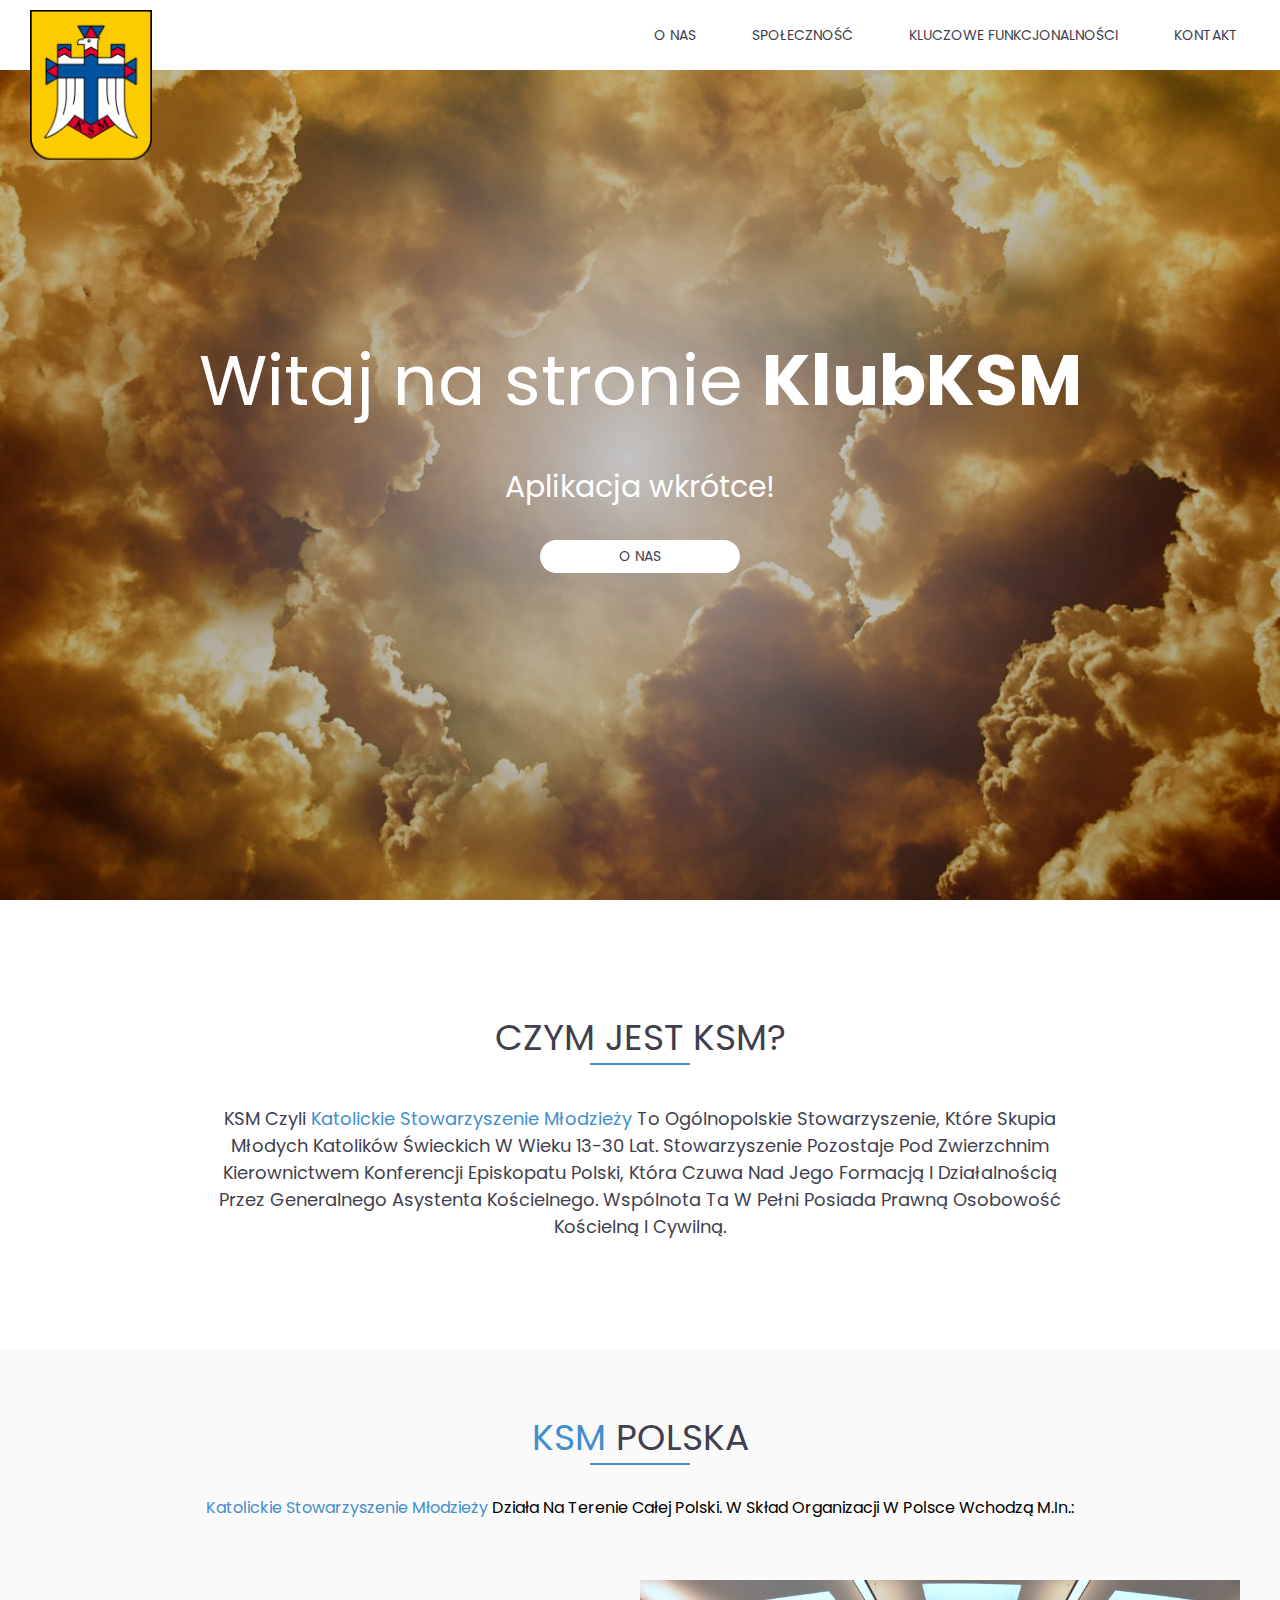
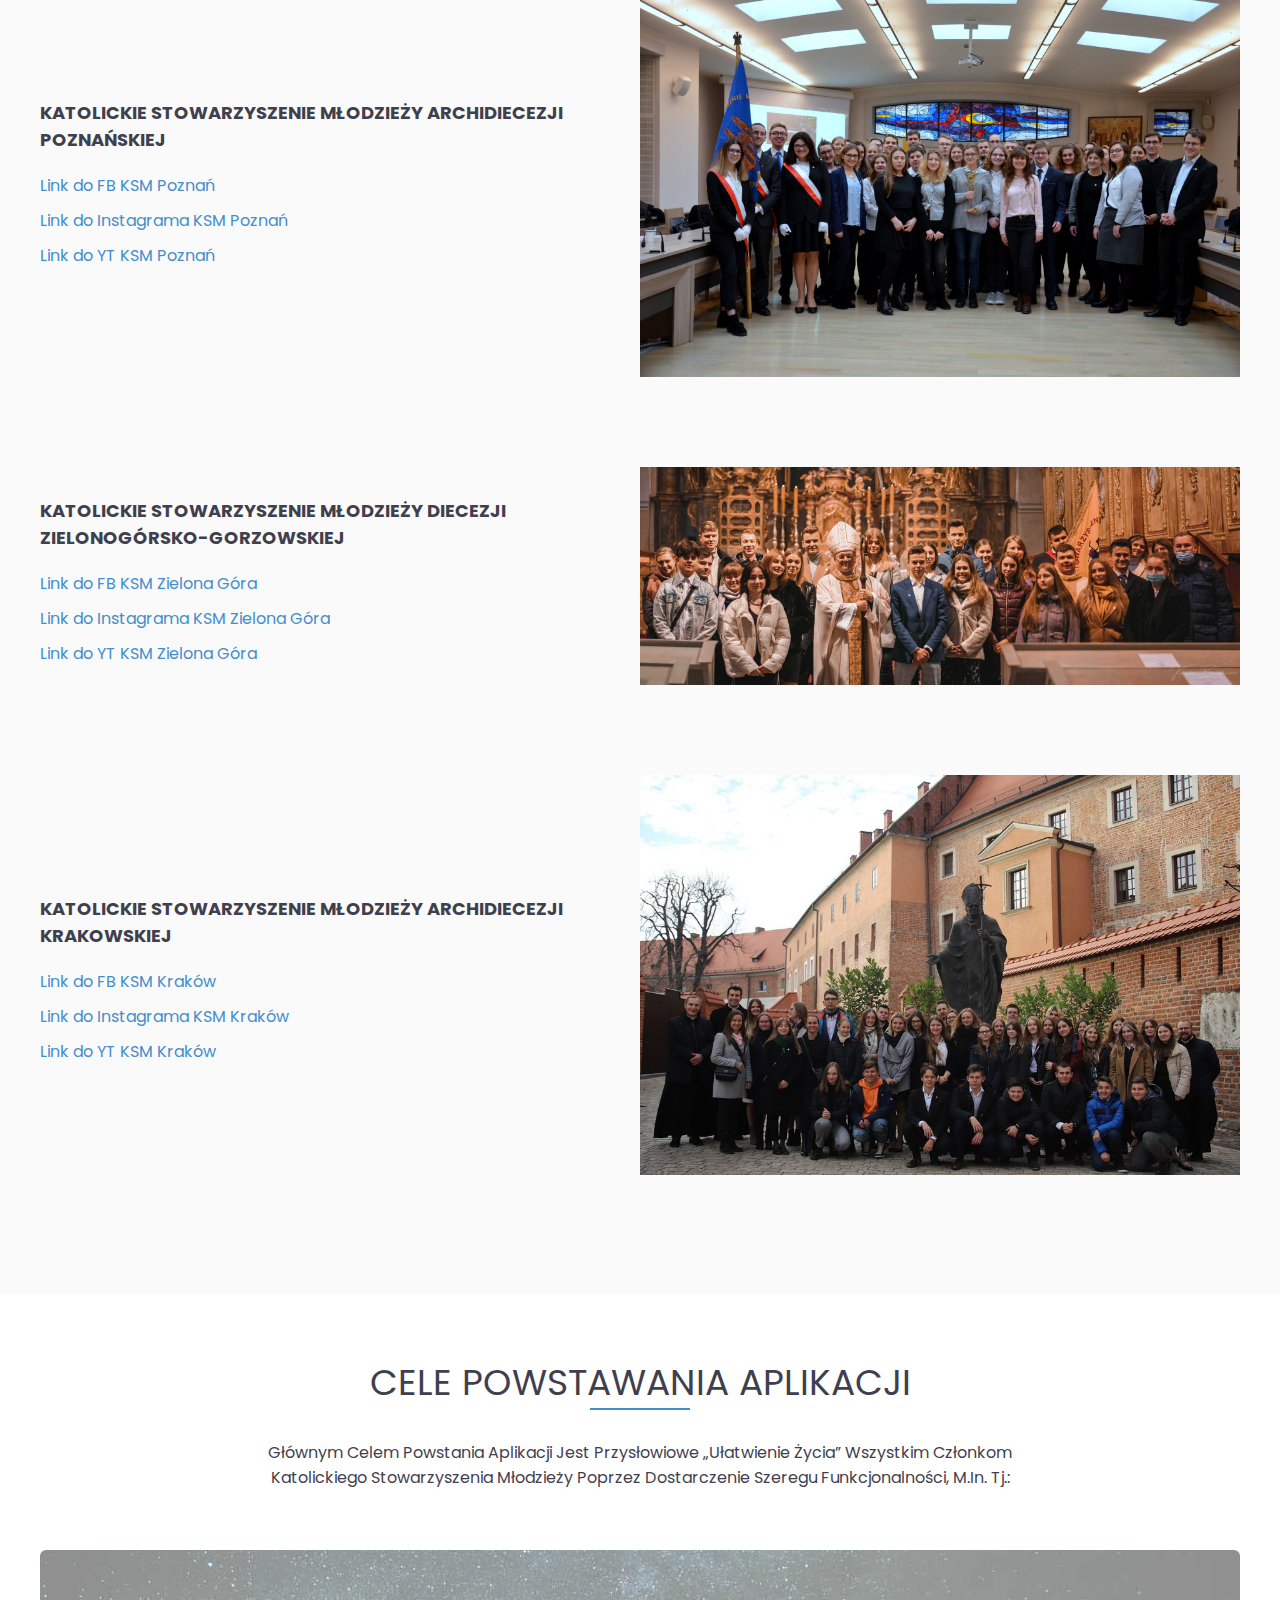
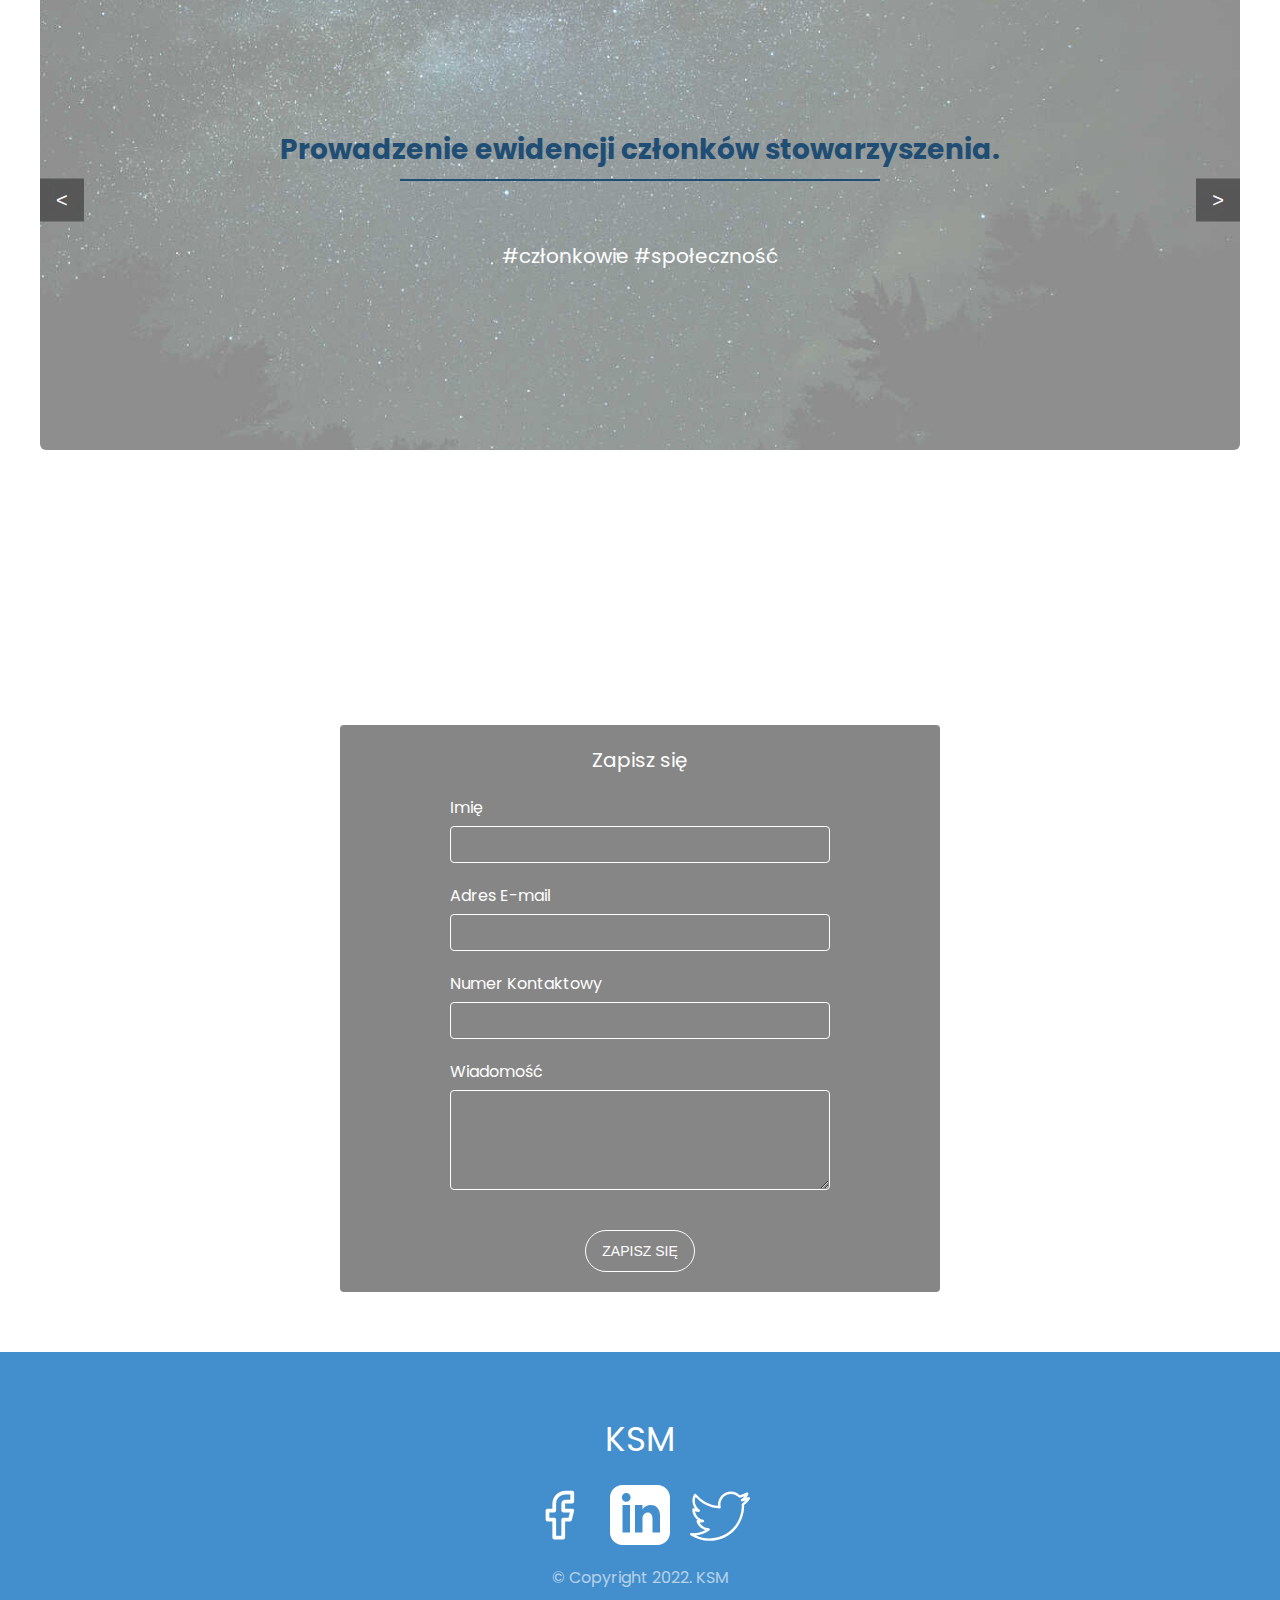
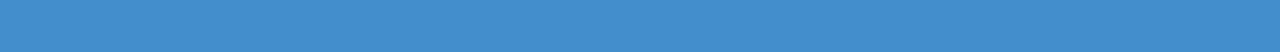
<file: index.html>
<!DOCTYPE html>
<html lang="pl">

<head>
    <meta charset="UTF-8">
    <meta http-equiv="X-UA-Compatible" content="IE=edge">               
    <meta name="viewport" content="width=device-width, initial-scale=1.0">
    <meta name="description"
        content="Strona poświęcona Katolickiemu Stowarzyszeniu Młodzieży. Aplikacja ułatwi życie członkom stowarzyszenia.">
    <meta property="og:type" content="website">
    <meta property=”og:url” content=”http://klubksm.netlify.app/”>
    <meta property=”og:title” content="KSM - Katolickie Stowarzyszenie Młodzieży">
    <meta property="og:image" content="https://klubksm.netlify.app/img/ksm.png">
    <title>KSM - Katolickie Stowarzyszenie Młodzieży</title>
<!-- Google Tag Manager -->
<script>(function(w,d,s,l,i){w[l]=w[l]||[];w[l].push({'gtm.start':
new Date().getTime(),event:'gtm.js'});var f=d.getElementsByTagName(s)[0],
j=d.createElement(s),dl=l!='dataLayer'?'&l='+l:'';j.async=true;j.src=
'https://www.googletagmanager.com/gtm.js?id='+i+dl;f.parentNode.insertBefore(j,f);
})(window,document,'script','dataLayer','GTM-T4Q3944');</script>
<!-- End Google Tag Manager -->
    <script type="application/ld+json">    
    {
      "@context": "https://schema.org/",
      "@type": "WebSite",
      "url": "http://klubksm.netlify.app/",
      "name": "KSM - Katolickie Stowarzyszenie Młodzieży",
      "author": {
        "@type": "Person",
        "name": "Grupa niebieskich"
      },
      "datePublished": "2022-01-10",
      "description": "Strona poświęcona Katolickiemu Stowarzyszeniu Młodzieży. Aplikacja ułatwi życie członkom stowarzyszenia."
    }          
    </script>
    
    
    <link rel="shortcut icon" href="img/favicon.ico">
    <link rel="preconnect" href="https://fonts.googleapis.com">
    <link rel="preconnect" href="https://fonts.gstatic.com" crossorigin>
    <link href="https://fonts.googleapis.com/css2?family=Poppins:wght@400;700&display=swap" rel="stylesheet">
    <link rel="stylesheet" href="style.css">
    
    <!-- Global site tag (gtag.js) - Google Analytics -->
    <script async src="https://www.googletagmanager.com/gtag/js?id=G-PMM6MEGSN3"></script>
    <script>
        window.dataLayer = window.dataLayer || [];
        function gtag(){dataLayer.push(arguments);}
        gtag('js', new Date());
        
        gtag('config', 'G-PMM6MEGSN3');
    </script>
    
    <!-- Facebook Pixel Code -->
    <script>
        !function(f,b,e,v,n,t,s)
        {if(f.fbq)return;n=f.fbq=function(){n.callMethod?
            n.callMethod.apply(n,arguments):n.queue.push(arguments)};
         if(!f._fbq)f._fbq=n;n.push=n;n.loaded=!0;n.version='2.0';
         n.queue=[];t=b.createElement(e);t.async=!0;
         t.src=v;s=b.getElementsByTagName(e)[0];
         s.parentNode.insertBefore(t,s)}(window, document,'script','https://connect.facebook.net/en_US/fbevents.js');
        fbq('init', '1060003901445835');
        fbq('track', 'PageView');
    </script>
    
    <noscript>
        <img height="1" width="1" style="display:none"src="https://www.facebook.com/tr?id=1060003901445835&ev=PageView&noscript=1"/>
    </noscript>
    <!-- End Facebook Pixel Code -->

<body>
   <!-- Google Tag Manager (noscript) -->
<noscript><iframe src="https://www.googletagmanager.com/ns.html?id=GTM-T4Q3944"
height="0" width="0" style="display:none;visibility:hidden"></iframe></noscript>
<!-- End Google Tag Manager (noscript) -->
    <nav class="nav">
        <div class="nav__wrapper">

            <div class="nav__mobile-container">
                <a href="#" class="nav__logo-link"> <img class="nav__logo-img" src="img/ksm.png" alt="Logo KSM" /></a>
                <button class="hamburger-button"></button>
            </div>

            <div class="nav__item-container">
                <a href="#aboutus" class="nav__item">O nas</a>
                <a href="#community" class="nav__item">Społeczność</a>
                <a href="#functionalities" class="nav__item">Kluczowe funkcjonalności</a>
                <a href="#contact" class="nav__item">Kontakt</a>
            </div>
        </div>
    </nav>



    <section id="landing">
        <div class="landing__wrapper">
            <span class="landing__shadow"></span>
            <h1 class="landing__header"><span class="landing__header--welcome">
                    Witaj na stronie </span>KlubKSM</h1>
            <p class="landing__text">Aplikacja wkrótce!</p>
            <a href="#aboutus" class="button landing__button">o nas</a>

        </div>

    </section>


    <section id="aboutus">
        <div class="aboutus__wrapper">
            <h2 class="aboutus__header section__header">Czym jest KSM?</h2>

            <div class="aboutus__text-wrapper">
                <p class="aboutus__text">KSM Czyli <span class="text__decor"> Katolickie Stowarzyszenie Młodzieży</span> To Ogólnopolskie Stowarzyszenie, Które Skupia Młodych Katolików Świeckich W Wieku 13-30 Lat. Stowarzyszenie Pozostaje Pod Zwierzchnim Kierownictwem Konferencji Episkopatu Polski, Która Czuwa Nad Jego Formacją I Działalnością Przez Generalnego Asystenta Kościelnego. Wspólnota Ta W Pełni Posiada Prawną Osobowość Kościelną I Cywilną.
                </p>
            </div>
        </div>

    </section>


    <section id="community">

        <div class="community__wrapper">

            <div class="community__heading-container">
                <h2 class="community__header section__header"> <span class="text__decor">KSM</span> polska</h2>
                <p class="community__text">
                    <span class="text__decor">Katolickie Stowarzyszenie Młodzieży</span> Działa Na Terenie Całej Polski. W Skład Organizacji W Polsce Wchodzą M.In.:
                </p>
            </div>
            <div class="community__cards-container">

                <div class="community__card">
                    <img class="community__card-img" src="img/ksm_poz.jpeg" alt="photo of KSM members">

                    <div class="community__card-info">
                        <h3 class="community__card-title">KATOLICKIE STOWARZYSZENIE MŁODZIEŻY ARCHIDIECEZJI POZNAŃSKIEJ
                        </h3>
                        <div class="community__link-container">
                            <a target="_blank" rel=”noopener” href="https://www.youtube.com/channel/UCYBCDrL8hbpckQCph0Muh4A"
                                class="community__link">Link do FB KSM Poznań</a>
                            <a target="_blank" rel=”noopener” href="https://www.instagram.com/ksmpoznan/"
                                class="community__link">Link do Instagrama KSM Poznań</a>
                            <a target="_blank" rel=”noopener”
                                href="https://www.youtube.com/channel/UCbMGWSPA9jrsqjxRNf6FuZg"
                                class="community__link">Link do YT KSM Poznań</a>
                        </div>
                    </div>
                </div>

                <div class="community__card">
                    <img class="community__card-img" src="img/ksm_zielona.jpeg" alt="photo of KSM members">

                    <div class="community__card-info">
                        <h3 class="community__card-title">KATOLICKIE STOWARZYSZENIE MŁODZIEŻY DIECEZJI
                            ZIELONOGÓRSKO-GORZOWSKIEJ
                        </h3>
                        <div class="community__link-container">
                            <a target="_blank" rel=”noopener” href="https://www.facebook.com/KSMZG"
                                class="community__link">Link do FB KSM Zielona Góra</a>
                            <a target="_blank" rel=”noopener” href="https://www.instagram.com/ksmzgg/?hl=en"
                                class="community__link">Link do Instagrama KSM Zielona Góra</a>
                            <a target="_blank" rel=”noopener”
                                href="https://www.youtube.com/c/KSMDiecezjiZielonog%C3%B3rskoGorzowskiej"
                                class="community__link">Link do YT KSM Zielona Góra</a>
                        </div>
                    </div>
                </div>

                <div class="community__card">
                    <img class="community__card-img" src="img/ksm_krakow.jpeg" alt="photo of KSM members">

                    <div class="community__card-info">
                        <h3 class="community__card-title">KATOLICKIE STOWARZYSZENIE MŁODZIEŻY ARCHIDIECEZJI KRAKOWSKIEJ
                        </h3>
                        <div class="community__link-container">
                            <a target="_blank" rel=”noopener” href="https://www.facebook.com/KAESEMAK"
                                class="community__link">Link do FB KSM Kraków</a>
                            <a target="_blank" rel=”noopener” href="https://www.instagram.com/ksm_krakow/?hl=en"
                                class="community__link">Link do Instagrama KSM Kraków</a>
                            <a target="_blank" rel=”noopener”
                                href="https://www.youtube.com/channel/UCUs2kAftCq-5CI0DXjAjtJg"
                                class="community__link">Link do YT KSM Kraków</a>
                        </div>
                    </div>
                </div>

            </div>
        </div>
    </section>

    <section id="functionalities">

        <div class="functionalities__wrapper">

            <div class="functionalities__heading-container">
                <h2 class="functionalities__header section__header"> cele powstawania aplikacji</h2>
                <p class="functionalities__text">Głównym Celem Powstania Aplikacji Jest Przysłowiowe „Ułatwienie Życia” Wszystkim Członkom Katolickiego Stowarzyszenia Młodzieży Poprzez Dostarczenie Szeregu Funkcjonalności, M.In. Tj.:
                </p>
            </div>

            <div class="slider">

                <div class="slider-box">

                    <div class="slider-img">
                        <div class="slider__content">
                            <p class="slider__title">Prowadzenie ewidencji członków stowarzyszenia.</p>
                            <p class="slider__hashtag">#członkowie #społeczność</p>
                        </div>
                        <img class="slider-background" src="img/func.jpeg" alt="objective">
                    </div>
                    <div class="slider-img">
                        <div class="slider__content">
                            <p class="slider__title">Dostarczenie szeregu narzędzi ułatwiających komunikację miedzy członkami stowarzyszenia.</p>
                            <p class="slider__hashtag">#narzedzia #komunikacja</p>
                        </div>
                        <img class="slider-background" src="img/func.jpeg" alt="objective">
                    </div>

                    <div class="slider-img">
                        <div class="slider__content">
                            <p class="slider__title">Wydarzenia diecezjalne, które generują następujące możliwości:</p>
                            <ul class="slider__list">
                                <li class="slider__list-item">Zapisanie się na wydarzenie.</li>
                                <li class="slider__list-item">Tworzenie listy członków biorących udział w wydarzeniu (po
                                    stronie administratorów).</li>
                                <li class="slider__list-item">Tworzenia listy zadań potrzebnych do wykonania danego
                                    wydarzenia.</li>
                                <li class="slider__list-item">Przypisanie osób odpowiedzialnych za dane zadanie (po
                                    stronie administratorów).</li>
                                <li class="slider__list-item">Automatyczne generowanie potrzebnych dokumentów przy
                                    organizacji danego wydarzenia.</li>
                            </ul>
                            <p class="slider__hashtag">#wydarzenia</p>
                        </div>
                        <img class="slider-background" src="img/func.jpeg" alt="objective">
                    </div>

                    <div class="slider-img">
                        <div class="slider__content">
                            <p class="slider__title">Dokumenty – zautomatyzowane tworzenie dokumentów tj.:</p>
                            <ul class="slider__list">
                                <li class="slider__list-item">Sprawozdania roczne merytoryczne i finansowe.</li>
                                <li class="slider__list-item">Plany roczne.</li>
                                <li class="slider__list-item">Uchwały/ decyzje.</li>
                                <li class="slider__list-item">Komunikaty.</li>
                                <li class="slider__list-item">Karty zgłoszeniowe na wydarzenia.</li>
                            </ul>
                            <p class="slider__hashtag">#dokumenty</p>
                        </div>
                        <img class="slider-background" src="img/func.jpeg" alt="objective">
                    </div>
                    <div class="slider-img">
                        <div class="slider__content">
                            <p class="slider__title">Możliwość zsynchronizowania swojego kalendarza Google
                                z kalendarzem wydarzeń diecezjalnych.</p>
                            <p class="slider__hashtag">#kalendarzGoogle</p>
                        </div>
                        <img class="slider-background" src="img/func.jpeg" alt="objective">
                    </div>


                </div>

                <button class="btn btn-left"><span>&lt;</span></button>
                <button class="btn btn-right"><span>&gt;</span></button>

            </div>

        </div>
    </section>


    <section id="contact">
        <div class="contact__wrapper">
            <div class="contact__icon-wrapper">
                <div class="contact__icon-container">
                    <img src="img/location.svg" alt="icon" class="contact__icon">
                    <p class="contact__icon-text">Leszno, Polska</p>
                </div>
                <div class="contact__icon-container">
                    <img src="img/mail.svg" alt="icon" class="contact__icon">
                    <p class="contact__icon-text"><a href="mailto:lesznoksm@gmail.com" title="kliknij, żeby wysłać email">lesznoksmΦgmail.com</a></p> 
                </div>
                <div class="contact__icon-container">
                    <img src="img/phone.svg" alt="icon" class="contact__icon">
                    <p class="contact__icon-text"><a href="tel:+48505505505" title="kliknij, żeby zadzwonić"> +48 505 505 505</a></p>
                </div>
            </div>
            <form class="contact__form">
                <p class="contact__form-heading">Zapisz się</p>
                <div class="contact__form-container">
                    <label for="name" class="contact__label">Imię</label>
                    <input type="text" name="name" id="name" class="contact__input">
                </div>
                <div class="contact__form-container">
                    <label for="email" class="contact__label">Adres E-mail</label>
                    <input type="email" name="email" id="email" class="contact__input">
                </div>
                <div class="contact__form-container">
                    <label for="number" class="contact__label">Numer Kontaktowy</label>
                    <input type="number" name="number" id="number" min="000000001" max="999999999"
                        class="contact__input">
                </div>
                <div class="contact__form-container">
                    <label for="message" class="contact__label">Wiadomość</label>
                    <textarea type="text" name="message" id="message"
                        class="contact__input contact__textarea"></textarea>
                </div>
                <button type="submit" class="contact__form-button button">Zapisz się</button>
            </form>
        </div>
    </section>

    <footer>
        <div class="footer__wrapper">
            <p class="footer__heading">KSM</p>
        <div class="footer__icon">
            <a href="https://www.facebook.com/profile.php?id=100076898887271">
                <img src="img/facebook.svg" alt="facebook icon" class="footer__icon"></a>
            <a href="https://www.linkedin.com/in/klub-ksm-4b5a26228/">
                <img src="img/linkedin.svg" alt="linkedin icon" class="footer__icon"></a>
            <a href="https://mobile.twitter.com/ksmgotowpolska?fbclid=IwAR0jH-BmX30k1vI8CyVwySBP8L_MeFAF2fibL34ORFr5GiXk1IxquQgXXJ8">
                <img src="img/twitter.svg" alt="twitter icon" class="footer__icon"></a>
        </div>
            
            <p class="footer__copyright">&copy; Copyright 2022. KSM</p>
        </div>
    </footer>


    <script src="script.js"></script>
</body>

</html>
</file>
<file: style.css>
:root {
	--background: rgb(250, 250, 250);
	--background-darker: rgb(230, 230, 230);
	--white: rgb(255, 255, 255);
	--white-opacity: rgba(255, 255, 255, 0.95);
	--font: rgb(63, 63, 78);
	--hover: rgb(67, 142, 204);
	--darker-blue: rgb(31, 77, 116);
}

*,
*::after,
*::before {
	margin: 0;
	padding: 0;
	box-sizing: border-box;
}

a {
    text-decoration: none;
    color: var(--white);
}

html {
	font-size: 62.5%;
	scroll-behavior: smooth;
}

body {
	font-size: 1.6rem;
	font-family: 'Poppins', sans-serif;
	min-height: 200vh;
}


.button {
	color: var(--font);
	background-color: var(--white);
	padding: 0.6rem 1.2rem;
	border: none;
	border-radius: 40px;
	font-size: 1.4rem;
	text-decoration: none;
	text-transform: uppercase;
	text-align: center;
	transition: color 0.3s, background-color 0.3s;
	z-index: 10;
	cursor: pointer;
}
.button:hover {
	color: var(--white);
	background-color: var(--hover);
}

.section__header {
	position: relative;
	color: var(--font);
	font-size: 3rem;
	font-weight: normal;
	text-transform: uppercase;
	text-align: center;
}
.section__header::before {
	position: absolute;
	content: '';
	height: 2px;
	bottom: 0;
	left: 50%;
	transform: translateX(-50%);
	width: 10rem;
	background-color: var(--hover);
}

/* Nawigacja */
.nav {
	position: fixed;
	display: flex;
	top: 0;
	height: 7rem;
	width: 100%;
	background-color: var(--white);
	z-index: 1000;
}
.nav__wrapper {
	position: relative;
	display: flex;
	justify-content: space-between;
	align-items: center;
	height: 100%;
	width: 100%;
	padding: 0.8rem 3rem;
}

.nav__mobile-container {
	display: flex;
	justify-content: space-between;
	align-items: center;
	width: 100%;
}

.nav__logo-img {
	position: absolute;
	top: 1rem;
	height: 15rem;
	width: auto;
}

.hamburger-button {
	position: relative;
	display: block;
	background-color: var(--font);
	cursor: pointer;
	border: none;
}

.hamburger-button,
.hamburger-button::after,
.hamburger-button::before {
	height: 3px;
	width: 3rem;
	background-color: var(--font);
}

.hamburger-button::after,
.hamburger-button::before {
	content: '';
	position: absolute;
	left: 0;
}

.hamburger-button::after {
	top: -6px;
}

.hamburger-button::before {
	bottom: -6px;
}

.nav__item-container {
	position: absolute;
	display: flex;
	flex-direction: column;
	justify-content: center;
	align-items: center;
	gap: 2em;
	height: auto;
	width: 100%;
	top: 0;
	left: 0;
	padding: 3rem 2rem;
	margin-top: 7rem;
	background-color: var(--white-opacity);
	transform: scaleY(0);
	transform-origin: top;
	transition: transform 0.3s ease-out;
}

.nav--active {
	transform: scaleY(1);
}

.nav__item {
	font-size: 1.8rem;
	width: 100%;
	text-align: center;
	padding: 2rem 1rem;
	color: var(--font);
	text-decoration: none;
	text-transform: uppercase;
	transition: color 0.3s;
}

.nav__item:hover {
	color: var(--hover);
}

/* SEKCJA LANDING */
.landing__wrapper {
	position: relative;
	display: flex;
	flex-direction: column;
	justify-content: center;
	align-items: center;
	padding: 3rem;
	min-height: 100vh;
	gap: 3rem;
	width: 100%;
	background-image: url('img/heaven.jpeg');
	background-attachment: fixed;
	background-size: cover;
	background-position: center;
	color: var(--white);
}
.landing__shadow {
	position: absolute;
	width: 100%;
	height: 100%;
	background-color: rgba(0, 0, 0, 0.24);
}
.landing__header {
	text-align: center;
	font-size: 4.4rem;
	font-weight: bold;
	z-index: 10;
}
.landing__header--welcome {
	font-weight: normal;
}

.landing__text {
	z-index: 10;
	font-size: 2.4rem;
}

.landing__button {
	width: 200px;
}

/* SEKCJA ABOUTUS */
.aboutus__wrapper {
	display: flex;
	flex-direction: column;
	justify-content: space-between;
	align-items: center;
	min-height: 50vh;
	width: 100%;
	padding: 6rem 3rem;
}

.aboutus__header {
	margin-bottom: 4rem;
	color: var(--font);
}

.aboutus__text {
	text-align: center;
	color: var(--font);
}

/* sekcja SPOLECZNOSC */
.community__wrapper {
	display: flex;
	flex-direction: column;
	justify-content: space-between;
	align-items: center;
	min-height: 50vh;
	padding: 6rem 3rem;
	text-align: center;
	background-color: var(--background);
}

.community__heading-container {
	display: flex;
	flex-direction: column;
	justify-content: center;
	align-items: center;
	gap: 3rem;
	margin-bottom: 6rem;
}

.community__cards-container {
	display: flex;
	flex-direction: column;
	justify-content: space-between;
	align-items: center;
	gap: 3rem;
	max-width: 1200px;
}

.community__card {
	display: flex;
	flex-direction: column;
	margin-bottom: 4rem;
}

.community__card-img {
	width: 100%;
	height: auto;
	background-size: cover;
	background-position: center;
	margin-bottom: 2rem;
}

.community__card-info {
	display: flex;
	flex-direction: column;
	justify-content: center;
	align-items: center;
}

.community__card-title {
	margin-bottom: 2rem;
	font-size: 1.6rem;
	text-transform: uppercase;
	color: var(--font);
}

.community__link-container {
	display: flex;
	flex-direction: column;
	justify-content: center;
	align-items: center;
}

.community__link {
	text-decoration: none;
	margin-bottom: 1rem;
	color: var(--hover);
}

/* SEKCJA FUNKCJONALNOŚCI */

.functionalities__wrapper {
	display: flex;
	flex-direction: column;
	justify-content: space-between;
	align-items: center;
	padding: 6rem 2rem;
	min-height: 50vh;
}
.functionalities__heading-container {
	display: flex;
	flex-direction: column;
	justify-content: center;
	align-items: center;
	gap: 3rem;
	margin-bottom: 6rem;
}
.functionalities__text {
	text-align: center;
	color: var(--font);
}

/* SLIDER / KARUZELA */

.slider {
	position: relative;
	/* height: 500px; */
	max-width: 500px;
	width: 100%;
	border-radius: 6px;
	overflow: hidden;
}

.slider-box {
	display: flex;
	transform: translateX(0);
	transition: transform 0.5s;
}
.slider-img {
	display: flex;
	align-items: center;
	width: 100%;
	max-height: 500px;
	padding: 6rem 0;
}
.slider-background {
	height: 100%;
	object-fit: cover;
}
.slider__content {
	position: absolute;
	display: flex;
	flex-direction: column;
	justify-content: flex-start;
	align-items: center;
	width: 100%;
}
.slider__title {
	position: relative;
	margin-bottom: 3rem;
	color: var(--darker-blue);
	font-size: 1.4rem;
	font-weight: bold;
	text-align: center;
}
.slider__title::before {
	content: '';
	position: absolute;
	height: 2px;
	width: 50%;
	bottom: -1rem;
	left: 50%;
	transform: translateX(-50%);
	background-color: var(--darker-blue);
}
.slider__list {
	list-style: numeric;
	width: 80%;
	color: var(--white);
	font-size: 1.2rem;
}
.slider__hashtag {
	margin-top: 2rem;
	color: var(--white);
	font-size: 1.2rem;
}

.btn {
	position: absolute;
	top: 50%;
	transform: translateY(-50%);
	padding: 0.5em 0.8em;
	color: #fff;
	background-color: rgba(0, 0, 0, 0.4);
	font-size: 2rem;
	border: none;
	cursor: pointer;
}

.btn-left {
	left: 0;
}

.btn-right {
	right: 0;
}

/* SEKCJA KONTAKT */
.contact__wrapper {
	display: flex;
	flex-direction: column;
	justify-content: center;
	align-items: center;
	min-height: 50vh;
	padding: 6rem 3rem;
	background-image: url('img/contact.jpeg');
	background-size: cover;
	background-attachment: fixed;
}
.contact__icon-wrapper {
	display: flex;
	flex-direction: column;
	justify-content: center;
	align-items: center;
	gap: 3rem;
	width: 100%;
}
.contact__icon-container {
	display: flex;
	flex-direction: column;
	justify-content: center;
	align-items: center;
	color: var(--white);
	margin-bottom: 8rem;
}
.contact__icon {
	height: 3rem;
}

.contact__form {
	display: flex;
	flex-direction: column;
	justify-content: center;
	align-items: center;
	gap: 2rem;
	width: 100%;
	max-width: 600px;
	padding: 2rem 0;
	background: rgba(0, 0, 0, 0.473);
	color: var(--white);
	border-radius: 4px;
}
.contact__form-heading {
	font-size: 2rem;
}
.contact__form-container {
	display: flex;
	flex-direction: column;
	justify-content: center;
	align-items: flex-start;
	width: 100%;
	padding: 0 1rem;
	max-width: 400px;
	gap: 0.6rem;
}
.contact__input {
	width: 100%;
	padding: 1rem 1.2rem;
	background: none;
	color: var(--white);
	border: 1px solid var(--white);
	border-radius: 4px;
}
.contact__textarea {
	resize: vertical;
	min-height: 100px;
}

.contact__form-button {
	padding: 1.2rem 1.6rem;
	margin-top: 2rem;
	background: none;
	color: var(--white);
	border: 1px solid var(--white);
}

/* FOOTER */

.footer__wrapper {
	display: flex;
	flex-direction: column;
	justify-content: center;
	align-items: center;
	gap: 2rem;
	height: 300px;
	background-color: var(--hover);
	color: var(--white);
}
.footer__heading {
	font-size: 3.4rem;
}
.footer__icon {
	height: 6rem;
    gap: 2rem;
	cursor: pointer;
    display: flex; 
    align-items:center; 
    justify-content:center;
}
.footer__copyright {
	opacity: 0.6;
	font-size: 1.6rem;
}

/* Text style */
.text__decor {
	color: var(--hover);
}

/* media queries  */
@media only screen and (min-width: 768px) {
	.hamburger-button {
		display: none;
	}

	.section__header {
		font-size: 3.6rem;
	}

	.nav__item-container {
		position: relative;
		display: flex;
		flex-direction: row;
		justify-content: flex-end;
		align-items: center;
		margin: 0;
		padding: 0;
		transform: translateY(0);
		z-index: 1000;
	}

	.nav__item {
		font-size: 1.4rem;
		padding: 1rem 1.2rem;
		width: auto;
	}

	/* SEKCJA LANDING */

	.landing__header {
		font-size: 7rem;
	}
	.landing__text {
		font-size: 3rem;
	}

	/* SEKCJA ABOUTUS  */
	.aboutus__wrapper {
		justify-content: center;
	}

	.aboutus__text-wrapper {
		width: 70%;
		font-size: 1.8rem;
	}

	/* SEKCJA SPOLECZNOSC */

	.community__text {
		font-size: 1.6rem;
	}
	.community__card {
		flex-direction: row-reverse;
		gap: 2rem;
	}
	.community__card-img {
		width: 50%;
		background-size: cover;
	}
	.community__card-info {
		align-items: flex-start;
	}
	.community__card-title {
		width: 100%;
		font-size: 1.8rem;
		text-align: left;
	}

	.community__link-container {
		align-items: flex-start;
	}
	.community__link {
		font-size: 1.6rem;
		margin-bottom: 1rem;
	}

	/* SEKCJA FUNKCJONALNOŚCI */
	.functionalities__text {
		width: 60%;
	}

	/* SEKCJA KONTAKT */
	.contact__icon-wrapper {
		flex-direction: row;
		gap: 10rem;
	}
	.contact__icon {
		height: 5rem;
	}

	/* SLIDER */

	.slider {
		max-width: 1200px;
	}
	.slider__title {
		width: 80%;
		font-size: 2.8rem;
		margin-bottom: 5rem;
	}
	.slider__list {
		font-size: 1.8rem;
	}
	.slider__list-item {
		margin-bottom: 1rem;
	}
	.slider__hashtag {
		font-size: 2rem;
	}
	.slider-background {
		max-width: 1200px;
		height: auto;
	}
}
</file>
